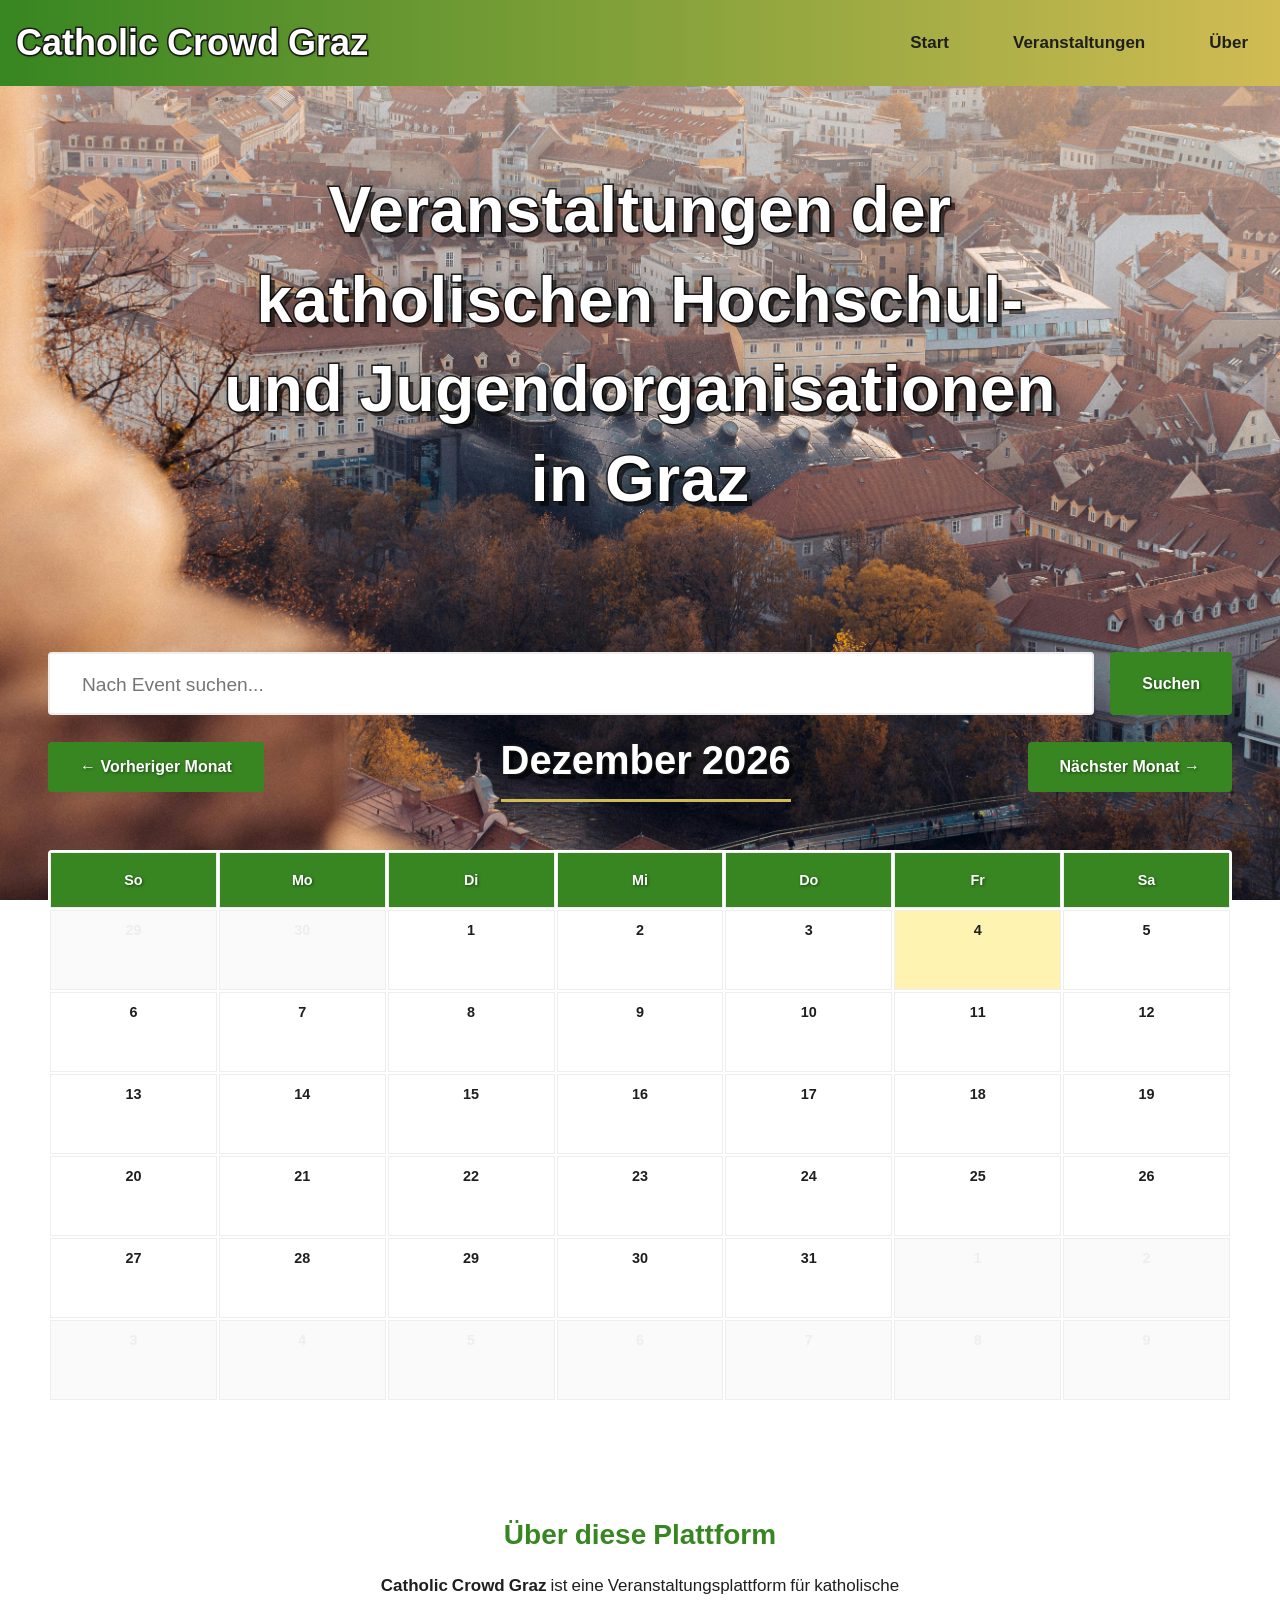
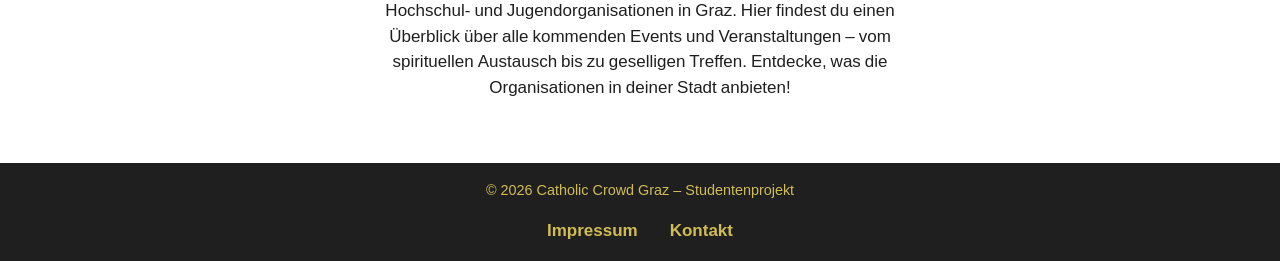
<file: index.html>
<!DOCTYPE html>
<html lang="de">
<head>
    <meta charset="UTF-8">
    <meta name="viewport" content="width=device-width, initial-scale=1.0, maximum-scale=2.0, user-scalable=yes">
    <title>Catholic Crowd Graz – Event Calendar</title>
    <link rel="stylesheet" href="css/style.css">
</head>
<body class="body">

    <header>
        <h1>Catholic Crowd Graz</h1>
        <nav>
            <a href="#start">Start</a>
            <a href="#veranstaltungen">Veranstaltungen</a>
            <a href="#about">Über</a>
        </nav>
    </header>

    <section class="banner" id="start">
        <h2>Veranstaltungen der katholischen Hochschul- und Jugendorganisationen in Graz</h2>
    </section>

    <main id="veranstaltungen">
        <div id="search-container">
            <label for="search-input" class="sr-only">Suche</label>
            <input type="text" id="search-input" placeholder="Nach Event suchen...">
            <button id="search-button">Suchen</button>
        </div>
        <button id="calendar-help-btn" class="calendar-help-btn">ℹ️ Wie benutzt man den Kalender?</button>
        <div id="calendar-controls">
            <button id="prev-month">← Vorheriger Monat</button>
            <h2 id="month-title"></h2>
            <button id="next-month">Nächster Monat →</button>
        </div>
        
        <div id="calendar-and-shadows">
            <div id="calendar"></div>
            <div id="shadows"></div>
        </div>
    </main>

    <aside id="calendar-help-modal" class="calendar-help-modal">
        <div class="calendar-help-content">
            <button id="close-help-modal" class="close-help-btn">✕</button>
            <h3>Wie benutzt man den Kalender?</h3>
            <p>Wische nach rechts oder links, um weitere Wochentage anzuzeigen. Tippe auf ein Datum, um Informationen zu den Veranstaltungen zu erhalten.</p>
        </div>
    </aside>

    <aside id="search-panel">
        <button id="close-search-panel">✕</button>
        <div id="search-panel-title">Suchergebnisse</div>
        <div id="search-panel-results"></div>
    </aside>

    <section id="about" class="about">
        <h2>Über diese Plattform</h2>
        <p>
            <strong>Catholic Crowd Graz</strong> ist eine Veranstaltungsplattform für katholische Hochschul- und Jugendorganisationen in Graz. 
            Hier findest du einen Überblick über alle kommenden Events und Veranstaltungen – vom spirituellen Austausch bis zu geselligen Treffen. 
            Entdecke, was die Organisationen in deiner Stadt anbieten!
        </p>
    </section>

    <aside id="event-panel">
        <button id="close-panel">✕</button>
        <div id="event-details"></div>
    </aside>

    <footer>
        <p>&copy; 2026 Catholic Crowd Graz – Studentenprojekt</p>
        <nav>
            <a href="imprint.html">Impressum</a>
            <a href="mailto:anna.koell@gmx.at">Kontakt</a>
        </nav>
    </footer>

    <script src="js/main.js"></script>
    <script src="js/search.js"></script>
</body>
</html>
</file>
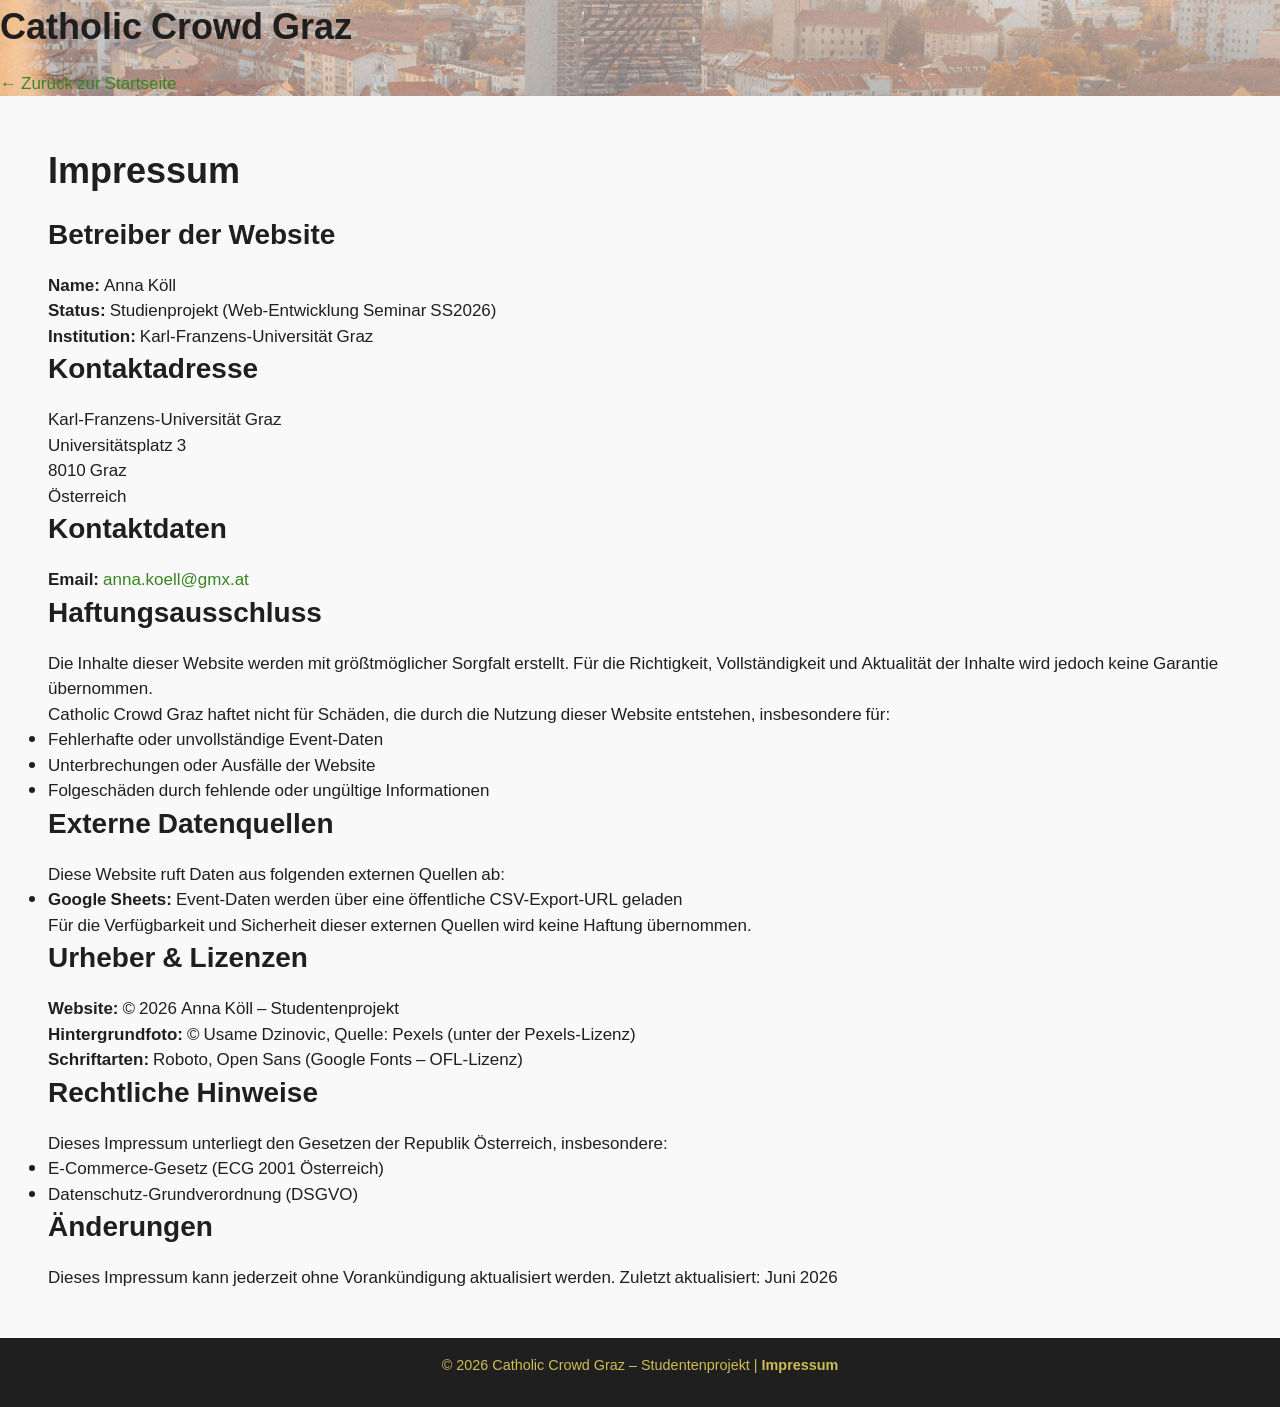
<file: imprint.html>
<!DOCTYPE html>
<html lang="de">
<head>
    <meta charset="UTF-8">
    <meta name="viewport" content="width=device-width, initial-scale=1.0">
    <title>Impressum – Catholic Crowd Graz</title>
    <link rel="stylesheet" href="css/style.css">
</head>
<body>
    <nav class="navbar">
        <div class="container">
            <h1 class="logo">Catholic Crowd Graz</h1>
            <a href="index.html" class="nav-link">← Zurück zur Startseite</a>
        </div>
    </nav>

    <main class="container-imprint-content">
        <h1>Impressum</h1>

        <section class="imprint-section">
            <h2>Betreiber der Website</h2>
            <p>
                <strong>Name:</strong> Anna Köll<br>
                <strong>Status:</strong> Studienprojekt (Web-Entwicklung Seminar SS2026)<br>
                <strong>Institution:</strong> Karl-Franzens-Universität Graz
            </p>
        </section>

        <section class="imprint-section">
            <h2>Kontaktadresse</h2>
            <p>
                Karl-Franzens-Universität Graz<br>
                Universitätsplatz 3<br>
                8010 Graz<br>
                Österreich
            </p>
        </section>

        <section class="imprint-section">
            <h2>Kontaktdaten</h2>
            <p>
                <strong>Email:</strong> <a href="mailto:anna.koell@gmx.at">anna.koell@gmx.at</a>
            </p>
        </section>

        <section class="imprint-section">
            <h2>Haftungsausschluss</h2>
            <p>
                Die Inhalte dieser Website werden mit größtmöglicher Sorgfalt erstellt. Für die Richtigkeit, Vollständigkeit und Aktualität der Inhalte wird jedoch keine Garantie übernommen.
            </p>
            <p>
                Catholic Crowd Graz haftet nicht für Schäden, die durch die Nutzung dieser Website entstehen, insbesondere für:
            </p>
            <ul>
                <li>Fehlerhafte oder unvollständige Event-Daten</li>
                <li>Unterbrechungen oder Ausfälle der Website</li>
                <li>Folgeschäden durch fehlende oder ungültige Informationen</li>
            </ul>
        </section>

        <section class="imprint-section">
            <h2>Externe Datenquellen</h2>
            <p>
                Diese Website ruft Daten aus folgenden externen Quellen ab:
            </p>
            <ul>
                <li><strong>Google Sheets:</strong> Event-Daten werden über eine öffentliche CSV-Export-URL geladen</li>
            </ul>
            <p>
                Für die Verfügbarkeit und Sicherheit dieser externen Quellen wird keine Haftung übernommen.
            </p>
        </section>


        <section class="imprint-section">
            <h2>Urheber &amp; Lizenzen</h2>
            <p>
                <strong>Website:</strong> © 2026 Anna Köll – Studentenprojekt<br>
                <strong>Hintergrundfoto:</strong> © Usame Dzinovic, Quelle: Pexels (unter der Pexels-Lizenz)<br>
                <strong>Schriftarten:</strong> Roboto, Open Sans (Google Fonts – OFL-Lizenz)<br>
            </p>
        </section>

        <section class="imprint-section">
            <h2>Rechtliche Hinweise</h2>
            <p>
                Dieses Impressum unterliegt den Gesetzen der Republik Österreich, insbesondere:
            </p>
            <ul>
                <li>E-Commerce-Gesetz (ECG 2001 Österreich)</li>
                <li>Datenschutz-Grundverordnung (DSGVO)</li>
            </ul>
        </section>

        <section class="imprint-section">
            <h2>Änderungen</h2>
            <p>
                Dieses Impressum kann jederzeit ohne Vorankündigung aktualisiert werden. 
                Zuletzt aktualisiert: Juni 2026
            </p>
        </section>
    </main>

    <footer class="footer">
        <p>&copy; 2026 Catholic Crowd Graz – Studentenprojekt | <a href="imprint.html">Impressum</a></p>
    </footer>
</body>
</html>
</file>
<file: css/style.css>
/*Fonts importieren*/

@font-face {
  font-family: 'Roboto';
  src: url('../fonts/roboto.woff2') format('woff2');
}

@font-face {
  font-family: 'Open Sans';
  src: url('../fonts/open-sans.woff2') format('woff2');
}

/* Variables */

:root {
  /* Farben */
  --primary-green: #378621;
  --secondary-gold: #D1BC53;
  --dark-gray: #1f1f1f;
  --light-gray: #EEEEEE;
  --white: #FFFFFF;


  /* Fonts */
  --font-headline: 'Roboto', sans-serif;
  --font-body: 'Open Sans', sans-serif;

  /* Größen (Mobile-first) */
  --font-size-body: 16px;
  --font-size-h1: 2.3rem;
  --font-size-h2: 2rem;
  --font-size-h3: 1.1rem;

  /* Spacing */
  --spacing-base: 1rem;
  --spacing-double: 2rem;
  --spacing-half: 0.5rem;
  --spacing-large: 3rem;

  /* Line-height (accessibility) */
  --line-height: 1.5;
  
  /* Text Effects */
  --text-shadow-subtle: 1px 1px 3px rgba(0, 0, 0, 0.5);
  --text-shadow-strong: 5px 5px 0px rgba(0, 0, 0, 0.6), 0 0 20px rgba(0, 0, 0, 0.4);
}

/* Reset */

* {
  margin: 0;
  padding: 0;
  box-sizing: border-box;
}

body {
  font-family: var(--font-body);
  font-size: var(--font-size-body);
  line-height: var(--line-height);
  color: var(--dark-gray);
  display: grid;
  grid-template-columns: 1fr;
  grid-template-rows: auto auto 1fr auto auto;

  }


/* Background Image: auf mobile Pseudo-Element mit position:fixed um Veränderung der Größe bei Erscheinen/Verstecken der Adressleiste zu verhindern (das führt zu einer ständigen Änderung des Viewports, was der Referenzpunkt bei "background-attachment: fixed" ist  */

@media(max-width: 767px) {
  body::before {
  content: '';
  position: fixed;
  top: 0;
  left: 0;
  width: 200dvw;
  height: 200dvh;
  background-image: url('../images/img-graz-cropped.jpg');
  background-size: auto 1200px;
  z-index: -1;
}
}

@media (min-width: 767px) {
  body {
  background-image: url('../images/pexels-usidz-36551806.jpg');
  background-size: cover;
  background-position: center;
  background-attachment: fixed;
  }
}

/* Tablet (768px+) */
@media (min-width: 768px) {
  :root {
    --font-size-h1: 2rem;
    --font-size-h2: 1.5rem;
    --font-size-h3: 1.25rem;
  }
}

/* Desktop (1200px+) */
@media (min-width: 1200px) {
  :root {
    --font-size-body: 17px;
    --font-size-h1: 2.25rem;
    --font-size-h2: 1.75rem;
    --font-size-h3: 1.5rem;
  }
}

h1, h2, h3 {
  font-family: var(--font-headline);
  font-weight: 700;
  margin-bottom: var(--spacing-base);
}

h1 { font-size: var(--font-size-h1); }
h2 { font-size: var(--font-size-h2); }
h3 { font-size: var(--font-size-h3); }

a {
  color: var(--primary-green);
  text-decoration: none;
  transition: opacity 0.2s ease;
}

a:hover {
  opacity: 0.8;
}

button {
  cursor: pointer;
  transition: background-color 0.2s ease;
}

/* Header */

header {
  background: linear-gradient(180deg,rgba(55, 134, 33, 1) 0%, rgba(209, 188, 83, 1) 100%);
  padding: var(--spacing-base);
  display: flex;
  justify-content: space-between;
  align-items: center;
  flex-wrap: wrap;
}


@media (max-width: 767px) {
  header {
    flex-direction: column;
    text-align: center;
  }

  header h1 {
    width: 100%;
    margin-bottom: var(--spacing-half);
  }
}

@media (min-width: 767px) {
  header {
  background: linear-gradient(90deg,rgba(55, 134, 33, 1) 0%, rgba(209, 188, 83, 1) 100%);
}
}


header h1 {
  color: var(--white);
  flex: 1;
  margin-bottom: 0;
  min-width: 200px;
  text-shadow: var(--text-shadow-subtle);
   paint-order: stroke fill;
  -webkit-text-stroke: 3px var(--dark-gray);
}

header nav {
  display: flex;
  gap: var(--spacing-base);
}

@media (min-width: 767px) {
  header nav {
    gap: var(--spacing-double)
  }
}

header nav a {
  color: var(--dark-gray);
  font-weight: 600;
  padding: var(--spacing-half) var(--spacing-base);
  border-bottom: 3px solid transparent;
  transition: border-color 0.2s ease;
}

header nav a:hover {
  opacity: 1;
  border-bottom-color: var(--dark-gray);
}



/* Banner */

.banner {
  padding: var(--spacing-large) var(--spacing-base);
  text-align: center;
}

.banner h2 {
  font-size: 1.9rem;
  font-weight: 700;
  max-width: 900px;
  line-height: 1.4;
  margin: 0 auto;
  color: var(--white);
  text-shadow: var(--text-shadow-strong);
  paint-order: stroke fill;
  -webkit-text-stroke: 3px var(--dark-gray);
  letter-spacing: 0.5px;
}

.banner p {
  font-size: 1.8rem;
  font-weight: 500;
  max-width: 800px;
  line-height: 1.6;
  margin: 0 auto;
  color: var(--white);
  text-shadow: var(--text-shadow-strong);
}

@media (min-width: 768px) {
  .banner {
    padding: 4rem var(--spacing-double);
  }

  .banner h2 {
    font-size: 3.2rem;
  }

  .banner p {
    font-size: 2.2rem;
    font-weight: 600;
  }
}

@media (min-width: 1200px) {
  .banner {
    padding: 5rem var(--spacing-double);
  }

  .banner h2 {
    font-size: 4rem;
  }

  .banner p {
    font-size: 2.8rem;
    font-weight: 600;
  }
}

/* Calendar */

main {
  padding: var(--spacing-large);
  overflow-y: auto;
}

#calendar-controls {
  display: flex;
  justify-content: space-between;
  align-items: center;
  margin-bottom: var(--spacing-large);
  flex-wrap: wrap;
  margin-left: -2rem;
  margin-right: -2rem;
}

@media (min-width: 767px) {
  #calendar-controls {
    margin-left: auto;
    margin-right: auto;
  }
}

#calendar-controls button {
  font-size: 1rem;
  background-color: var(--primary-green);
  color: var(--white);
  padding: var(--spacing-half) var(--spacing-base);
  border: none;
  border-radius: 4px;
  font-weight: 600;
  text-shadow: var(--text-shadow-subtle);
}

#calendar-controls button:hover {
  background-color: var(--secondary-gold);
  color: var(--dark-gray);
  text-shadow: none;
}

@media (max-width: 767px) {
  #calendar-controls {
    gap: var(--spacing-base);
  }

  #calendar-controls h2 {
    order: -1;
    flex-basis: 100%;
    text-align: center;
  }

  #calendar-controls button {
    flex: 1;
    font-size: 1.2rem;
  }
}

@media (min-width: 1200px) {
  #calendar-controls button {
    font-size: 1rem;
    padding: var(--spacing-base) var(--spacing-double);
  }
}

/* Search */

#search-container {
  display: flex;
  gap: var(--spacing-base);
  margin-bottom: var(--spacing-base);
  flex-wrap: wrap;
}

@media (max-width: 767px) {
  #search-container {
    flex-direction: column;
    align-items: center;
    margin-left: -3rem;
    margin-right: -3rem;
    padding-left: var(--spacing-base);
    padding-right: var(--spacing-base);
  }

  #search-input {
    width: 100%;
  }

  #search-button {
    width: auto;
  }
}




#search-container button {
  font-size: 1rem;
}

.sr-only{
   position:absolute;
   left:-10000px;
   top:auto;
   width:1px;
   height:1px;
   overflow:hidden;
}

#search-container input {
  font-size: 1.5rem;
}



@media (min-width: 1200px) {
  #search-container button {
    font-size: 1rem;
    padding: var(--spacing-base) var(--spacing-double);
  }

  #search-container input {
    font-size: 1.2rem;
    padding: var(--spacing-base) var(--spacing-double);
  }
}
#search-input {
  flex: 1;
  min-width: 200px;
  padding: var(--spacing-half) var(--spacing-base);
  border: 2px solid var(--light-gray);
  border-radius: 4px;
  font-family: var(--font-body);
  font-size: var(--font-size-body);
  transition: border-color 0.2s ease;
}

#search-input:focus {
  outline: none;
  border-color: var(--primary-green);
  box-shadow: 0 0 5px rgba(184, 222, 151, 0.3);
}

#search-button {
  background-color: var(--primary-green);
  color: var(--white);
  padding: var(--spacing-half) var(--spacing-base);
  border: none;
  border-radius: 4px;
  font-weight: 600;
  text-shadow: var(--text-shadow-subtle);
}

#search-button:hover {
  background-color: var(--secondary-gold);
  color: var(--dark-gray);
  text-shadow: none;
}


#month-title {
  font-size: 2.5rem;
  margin: 0;
  color: var(--white);
  text-shadow: var(--text-shadow-strong);
  paint-order: stroke fill;
  -webkit-text-stroke: 3px var(--dark-gray);
  border-bottom: 3px solid var(--secondary-gold);
  padding-bottom: var(--spacing-half);
}


#calendar-and-shadows {
  position: relative;
  width: auto;
}

#calendar {
  background-color: var(--white);
  border-radius: 4px;
  overflow-x: auto;
  scrollbar-color: var(--primary-green);
  position: relative;
  
}

#shadows {
  position: absolute;
  top: 0;
  left: 0;
  right: 0;
  bottom: 0;
  z-index: 2;
  pointer-events: none;
  display: none;
}


@media (min-width: 1200px) {
  #calendar {
    background-color: var(--white);;
    border-radius: 4px;
    overflow-x: auto;
  }
}


@media (max-width: 767px) { /*für mobile Geräte*/
  #calendar-and-shadows {
    margin-left: -2.5rem;
    margin-right: -2.5rem;
  }

  #calendar {
    margin-left: 0;
    margin-right: 0;
    border-radius: 0;
  }

  #shadows {
    display: block;
  }
}

#calendar table {
  width: auto; /*die Scroll-Bar hängt mit dieser Zeile zusammen*/
  min-width: 100%;
  table-layout: fixed;
  }


@media (min-width: 1200px) {
#calendar table {
  width: 100%;
  table-layout: fixed;
  overflow: hidden;
}
}


#calendar th,
#calendar td {
  border: 1px solid var(--light-gray);
  padding: var(--spacing-half);
  text-align: center;
  font-size: 0.9rem;
}

#calendar th {
  background-color: var(--primary-green);
  color: var(--white);
  font-weight: 700;
  padding: var(--spacing-base);
  text-shadow: var(--text-shadow-subtle);
}

#calendar td {
  height: 80px;
  vertical-align: top;
  cursor: pointer;
  transition: background-color 0.2s ease;
}

#calendar td:hover {
  background-color: #f9f9f9;
}

#calendar td.today {
  background-color: rgba(255, 215, 0, 0.3);
}

#calendar td.selected {
  border: 2px solid var(--primary-green);
}

#calendar td.other-month {
  color: var(--light-gray);
  background-color: #fafafa;
}

.event-item {
  overflow: hidden;
  text-overflow: ellipsis;
  white-space: nowrap;
  font-size: 0.85rem;
  padding: 2px 4px;
}

/* Event Panel */

#event-panel {
  position: fixed;
  top: 0;
  right: 0;
  width: 100%;
  height: 100%;
  max-width: 400px;
  background: #FFFFFF;
  background: linear-gradient(180deg,rgba(255, 255, 255, 1) 0%, rgba(209, 188, 83, 1) 100%);
  box-shadow: -2px 0 10px rgba(0, 0, 0, 0.1);
  z-index: 1000;
  padding: var(--spacing-base);
  overflow-y: auto;
  animation: slideInRight 0.3s ease;
  display: none;
  
}

#event-panel h3 {
  color: var(--primary-green);
}

@media (max-width: 767px) {
  #event-panel {
    max-width: 100%;
  }
  #event-panel h3 {
    font-size: 2rem;
  }
}




@keyframes slideInRight {
  from {
    transform: translateX(100%);
  }
  to {
    transform: translateX(0);
  }
}

#event-panel #close-panel {
  background: none;         
  border: none;             
  font-size: 1.5rem;        
  cursor: pointer;          
  float: right;             
  color: var(--primary-green); 
}

#event-panel #close-panel:hover {
  opacity: 0.6;
}

.event-detail {
  background-color: #f9f9f9;
  border-left: 4px solid var(--primary-green);
  padding: var(--spacing-base);
  border-radius: 4px;
  transition: box-shadow 0.2s ease;
  margin-bottom: var(--spacing-base);
} 

.event-detail:hover {
  box-shadow: 0 2px 8px rgba(0, 0, 0, 0.1);
}

.event-detail h4{
    font-size: 1.4rem;
    color: var(--primary-green);
    margin-bottom: var(--spacing-half);
  }
.event-detail p{
    font-size: 1.3rem;
    color: var(--dark-gray);
    margin-bottom: var(--spacing-half);
  } 

@media (min-width: 767px) {
.event-detail h4 {
  font-size: 1.05rem;
}
.event-detail p {
  font-size: 0.95rem;
}}





/* Search Panel */

#search-panel {
  position: fixed;
  top: 0;
  left: 0;
  width: 100%;
  height: 100%;
  max-width: 100%;;
  background: #FFFFFF;
  background: linear-gradient(180deg,rgba(255, 255, 255, 1) 0%, rgba(209, 188, 83, 1) 100%);
  box-shadow: 2px 0 10px rgba(0, 0, 0, 0.1);
  z-index: 1000;
  padding: var(--spacing-base);
  overflow-y: auto;
  animation: slideInLeft 0.3s ease;
  display: none;
}

@media (min-width: 767px) {
  #search-panel {
     max-width: 400px
  }
}

@keyframes slideInLeft {
  from {
    transform: translateX(-100%);
  }
  to {
    transform: translateX(0);
  }
}

#search-panel #close-search-panel {
  background: none;         
  border: none;             
  font-size: 1.5rem;        
  cursor: pointer;          
  float: right;             
  color: var(--primary-green); 
}

#search-panel #close-search-panel:hover {
  opacity: 0.6;
}

#search-panel-title {
  clear: both;
  font-size: var(--font-size-h2);
  font-weight: 700;
  color: var(--primary-green);
  margin-top: var(--spacing-base);
  margin-bottom: var(--spacing-base);
}

@media (min-width: 767px) {
  #search-panel-title {
    font-size: var(--font-size-h3);
    margin-bottom: var(--spacing-double);
    margin-top: var(--spacing-double);
  
  }
}
#search-panel-results {
  display: flex;
  flex-direction: column;
  gap: var(--spacing-base);
}

#search-panel .result-item {
  background-color: #f9f9f9;
  border-left: 4px solid var(--primary-green);
  padding: var(--spacing-base);
  border-radius: 4px;
  transition: box-shadow 0.2s ease;
}

#search-panel .result-item:hover {
  box-shadow: 0 2px 8px rgba(0, 0, 0, 0.1);
}

#search-panel .result-item h4 {
  color: var(--primary-green);
  margin-bottom: var(--spacing-half);
  font-size: 1.4rem;
}

#search-panel .result-item p {
  margin-bottom: var(--spacing-half);
  font-size: 1.3rem;
  color: var(--dark-gray);
}

@media (min-width: 767px) {
  #search-panel .result-item h4{
    font-size: 1.05rem;
  }
  #search-panel .result-item p{
    font-size: 0.95rem;
  } 
}


#search-panel .result-empty {
  text-align: center;
  color: #999;
  padding: var(--spacing-double);
  font-style: italic;
}

 /* About */

.about {
  padding: var(--spacing-large);
  position: relative;
  padding-bottom: calc(var(--spacing-large) + var(--spacing-large));
}

.about::before {
  content: '';
  position: absolute;
  top: var(--spacing-double);
  bottom: var(--spacing-double);
  left: 50%;
  width: 50%;
  transform: translateX(-50%);
  background: rgba(255, 255, 255, 0.95);
  z-index: 1;
}

@media (max-width: 767px) {
  .about::before {
    top: var(--spacing-base);
    bottom: calc(var(--spacing-large) + var(--spacing-base));
    left: var(--spacing-base);
    right: var(--spacing-base);
    width: auto;
    transform: none;
  }
}

.about h2 {
  color: var(--primary-green);
  margin-bottom: var(--spacing-base);
  position: relative;
  z-index: 2;
  text-align: center;
  margin-left: auto;
  margin-right: auto;
}

.about p {
  margin-bottom: 0;
  position: relative;
  z-index: 2;
  text-align: center;
  max-width: 100%;
  margin-left: auto;
  margin-right: auto;
}

@media (min-width: 767px) {
  .about p {
    max-width: 45%;
  }
}

@media (min-width: 768px) {
  .about {
    padding: 3rem var(--spacing-double);
  }
}

@media (min-width: 1200px) {
  .about {
    padding: 4rem var(--spacing-double);
  }
}
 

/* Footer */

footer {
  background-color: var(--dark-gray);
  padding: var(--spacing-base);
  text-align: center;
}

footer p {
  color: var(--secondary-gold);
  margin-bottom: var(--spacing-base);
  font-size: 0.9rem;
}

footer nav {
  display: flex;
  justify-content: center;
  gap: var(--spacing-double);
}

footer a {
  color: var(--secondary-gold);
  font-weight: 600;
  transition: border-bottom-color 0.2s ease;
  border-bottom: 2px solid transparent;
}

footer a:hover {
  opacity: 1;
  border-bottom-color: var(--secondary-gold);
}


/* Impressum */
.container-imprint-content {
  background-color: #f9f9f9;
  background-image: none;

}

/* ========== Mobile Kalender-Hilfe ========== */

/* Info-Button – nur auf Mobile */
@media (max-width: 767px) {
  .calendar-help-btn {
    display: block;
    background-color: var(--primary-green);
    color: var(--white);
    padding: 0.3rem;
    border: none;
    border-radius: 4px;
    font-weight: 600;
    font-size: 1rem;
    margin-bottom: var(--spacing-base);
    width: 100%;
    cursor: pointer;
    transition: background-color 0.2s ease;
  }

  .calendar-help-btn:hover {
    background-color: var(--secondary-gold);
    color: var(--dark-gray);
  }
}

/* Desktop – kein Info-Button */
@media (min-width: 768px) {
  .calendar-help-btn {
    display: none;
  }
}

/* Hilfe-Modal */
.calendar-help-modal {
  position: fixed;
  top: 0;
  left: 0;
  width: 100%;
  height: 100%;
  background-color: rgba(0, 0, 0, 0.5);
  z-index: 2000;
  display: none;
  justify-content: center;
  align-items: center;
}

.calendar-help-modal.show {
  display: flex;
}

.calendar-help-content {
  background-color: var(--white);
  padding: var(--spacing-large);
  border-radius: 8px;
  max-width: 400px;
  width: 90%;
  box-shadow: 0 4px 20px rgba(0, 0, 0, 0.3);
  position: relative;
  animation: slideUp 0.3s ease;
}

@keyframes slideUp {
  from {
    transform: translateY(50px);
    opacity: 0;
  }
  to {
    transform: translateY(0);
    opacity: 1;
  }
}

.calendar-help-content h3 {
  margin-bottom: var(--spacing-base);
  color: var(--primary-green);
  margin-top: 0;
}

.calendar-help-content p {
  margin-bottom: 0;
  line-height: 1.6;
  font-size: 1rem;
  color: var(--dark-gray);
}

.close-help-btn {
  position: absolute;
  top: var(--spacing-half);
  right: var(--spacing-half);
  background: none;
  border: none;
  font-size: 1.5rem;
  cursor: pointer;
  color: var(--primary-green);
  transition: opacity 0.2s ease;
}

.close-help-btn:hover {
  opacity: 0.6;
}

@media (max-width: 767px) {
  .calendar-help-modal {
    align-items: flex-end;
  }

  .calendar-help-content {
    width: 100%;
    max-width: 100%;
    border-radius: 8px 8px 0 0;
  }
}
</file>
